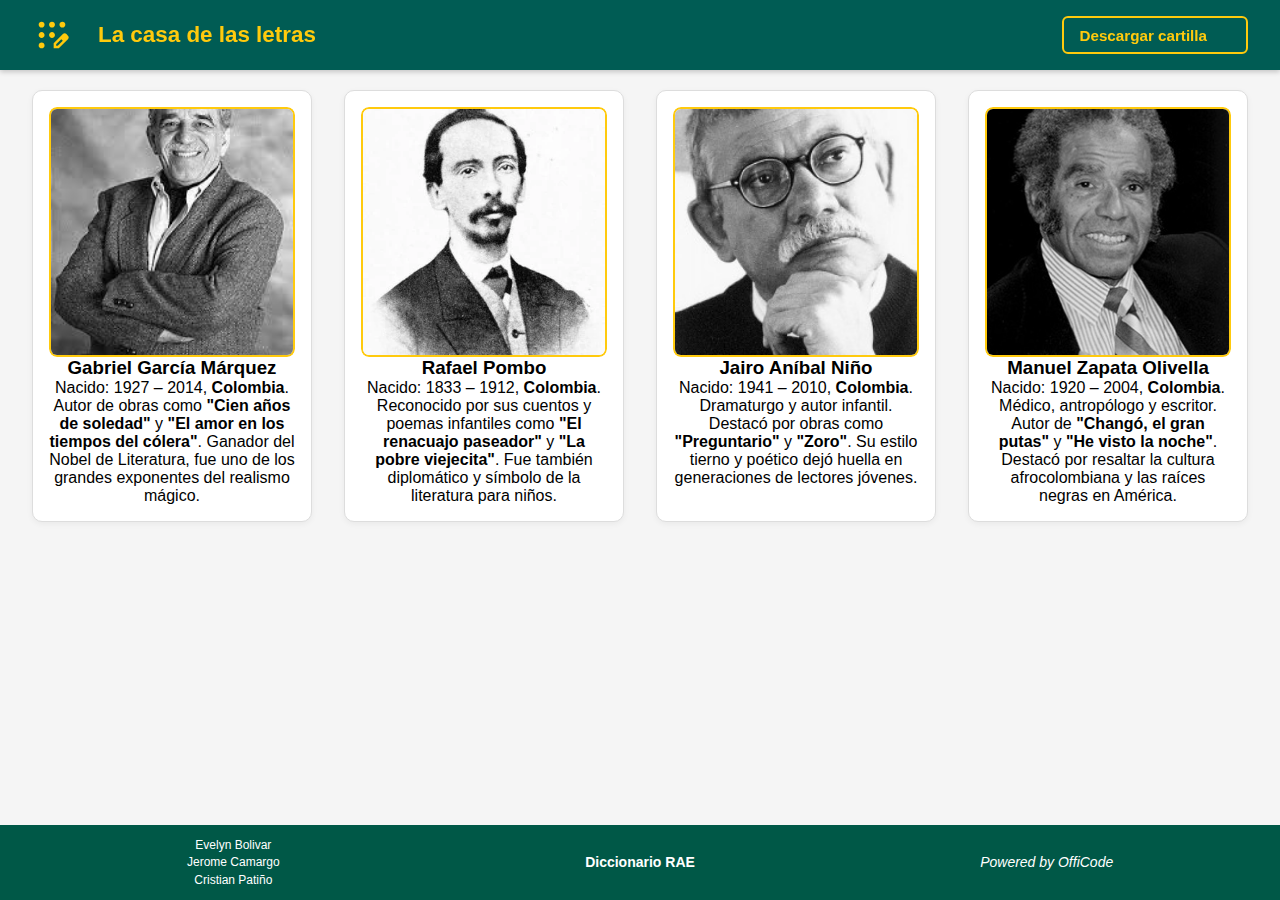
<file: index.html>
<!DOCTYPE html>
<html lang="es">
<head>
  <meta charset="UTF-8">
  <meta name="viewport" content="width=device-width, initial-scale=1">
  <title>House of Words</title>
  <link rel="icon" type="image/svg+xml" href="[data-uri]">
  <link rel="stylesheet" href="style.css">
</head>
<body>
    <header>
        <div class="nav-left">
          <span class="home-icon">
            <!-- Ejemplo de SVG inline -->
            <svg xmlns="http://www.w3.org/2000/svg" height="40px" viewBox="0 -960 960 960" width="40px" fill="#FFCA0D"><path d="M230.67-160q-29.67 0-50.17-20.5T160-230.67q0-29.66 20.5-50.16 20.5-20.5 50.17-20.5 29.66 0 50.16 20.5 20.5 20.5 20.5 50.16 0 29.67-20.5 50.17T230.67-160Zm0-249.33q-29.67 0-50.17-20.5T160-480q0-29.67 20.5-50.17t50.17-20.5q29.66 0 50.16 20.5 20.5 20.5 20.5 50.17t-20.5 50.17q-20.5 20.5-50.16 20.5Zm0-249.34q-29.67 0-50.17-20.5T160-729.33q0-29.67 20.5-50.17t50.17-20.5q29.66 0 50.16 20.5 20.5 20.5 20.5 50.17 0 29.66-20.5 50.16-20.5 20.5-50.16 20.5Zm249.33 0q-29.67 0-50.17-20.5t-20.5-50.16q0-29.67 20.5-50.17T480-800q29.67 0 50.17 20.5t20.5 50.17q0 29.66-20.5 50.16-20.5 20.5-50.17 20.5Zm249.33 0q-29.66 0-50.16-20.5-20.5-20.5-20.5-50.16 0-29.67 20.5-50.17t50.16-20.5q29.67 0 50.17 20.5t20.5 50.17q0 29.66-20.5 50.16-20.5 20.5-50.17 20.5ZM480.11-409.33q-29.11 0-49.94-20.73-20.84-20.73-20.84-49.83 0-29.11 20.73-49.94 20.73-20.84 49.83-20.84 29.11 0 49.94 20.73 20.84 20.73 20.84 49.83 0 29.11-20.73 49.94-20.73 20.84-49.83 20.84ZM520-160v-123l221-220q9-9 20-13t22-4q12 0 23 4.5t20 13.5l37 37q8.67 9 12.83 20 4.17 11 4.17 22t-4.33 22.5q-4.34 11.5-13.28 20.5L643-160H520Zm300-263-37-37 37 37ZM580-220h38l121-122-18-19-19-18-122 121v38Zm141-141-19-18 37 37-18-19Z"/></svg>         
          </span>
          <span class="title">La casa de las letras</span>
        </div>
        <div class="nav-right">
          <a href="Cartilla.pdf" download class="download-btn">
            Descargar cartilla
            <span class="download-icon">⬇</span>
          </a>
        </div>
      </header>

  <main>
    <div class="authors-grid" id="authorsContainer"></div>
  </main>

  <footer>
    <div class="footer-right">
        <p>Evelyn Bolivar</p>
        <p>Jerome Camargo</p>
        <p>Cristian Patiño</p>
      </div>
    <div class="footer-left">
      <a href="https://dle.rae.es/" target="_blank">Diccionario RAE</a>
    </div>
    <div class="footer-center">
        <p class="powered-text">Powered by OffiCode</p>
      </div>
    
  </footer>

  <!-- JS externo -->
  <script src="app.js"></script>
</body>
</html>
</file>
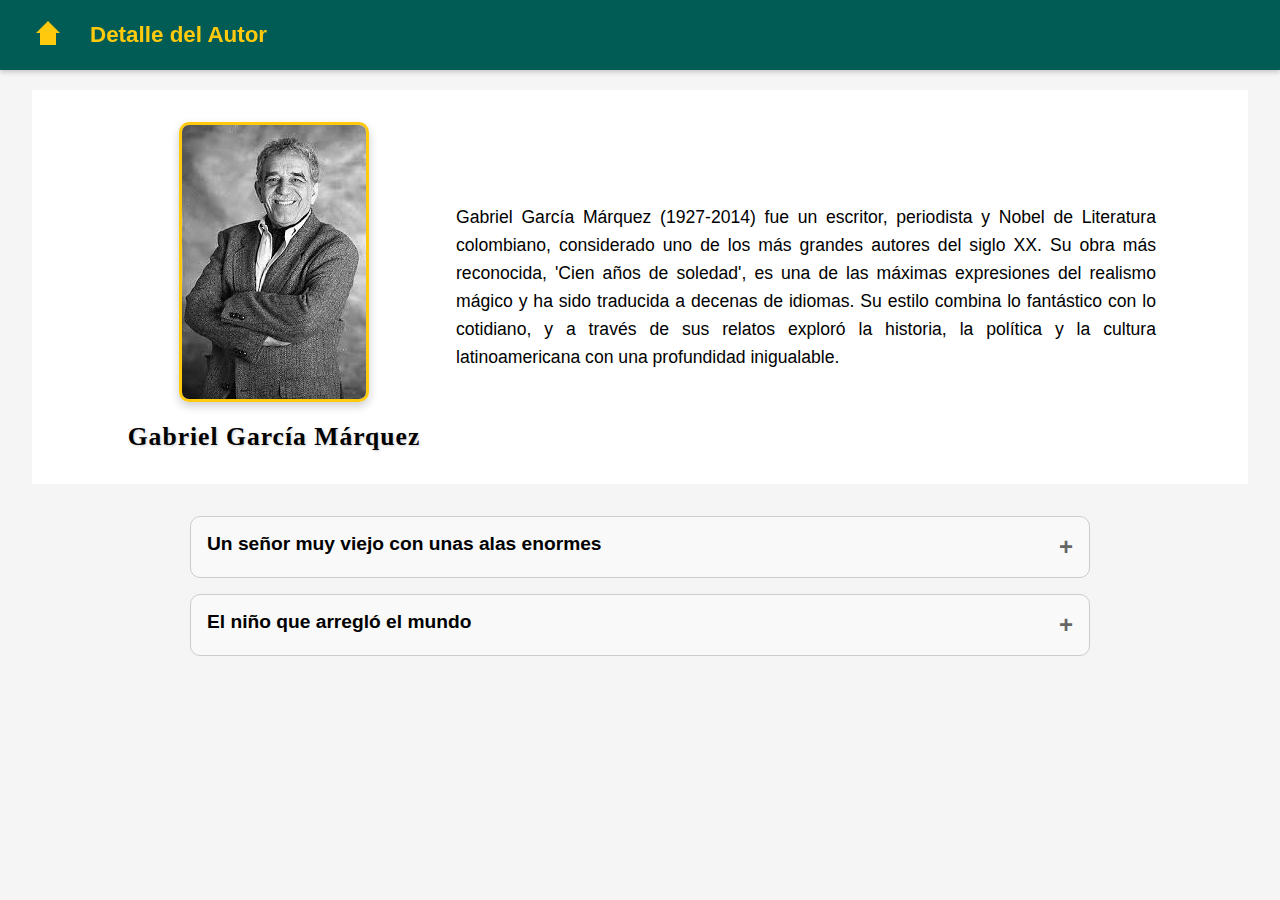
<file: html/gabriel.html>
<!DOCTYPE html>
<html lang="es">
<head>
  <meta charset="UTF-8" />
  <meta name="viewport" content="width=device-width, initial-scale=1.0" />
  <title>Detalle del Autor</title>
  <link rel="stylesheet" href="../style.css">
</head>
<body>
  <header>
    <div class="nav-left">
      <div class="home-icon">
        <a href="../index.html"><svg class="icon-home" xmlns="http://www.w3.org/2000/svg" viewBox="0 0 24 24"><path fill="currentColor" d="M12 3l9 9h-3v9h-12v-9h-3z"/></svg></a>
      </div>
      <span class="title">Detalle del Autor</span>
    </div>
  </header>

  <main>
    <section class="autor-detalle">
        <div class="autor-info">
          <div class="foto">
            <img src="" alt="Foto del autor" />
            <h2 class="nombre-autor" id="nombre-autor"></h2>
          </div>
          <div class="bio">
            <p id="biografia"></p>
          </div>
        </div>
      </section>
    
      <section id="lista-cuentos"></section>
    
      <script src="../js/gabriel.js"></script>
    </body>
</file>
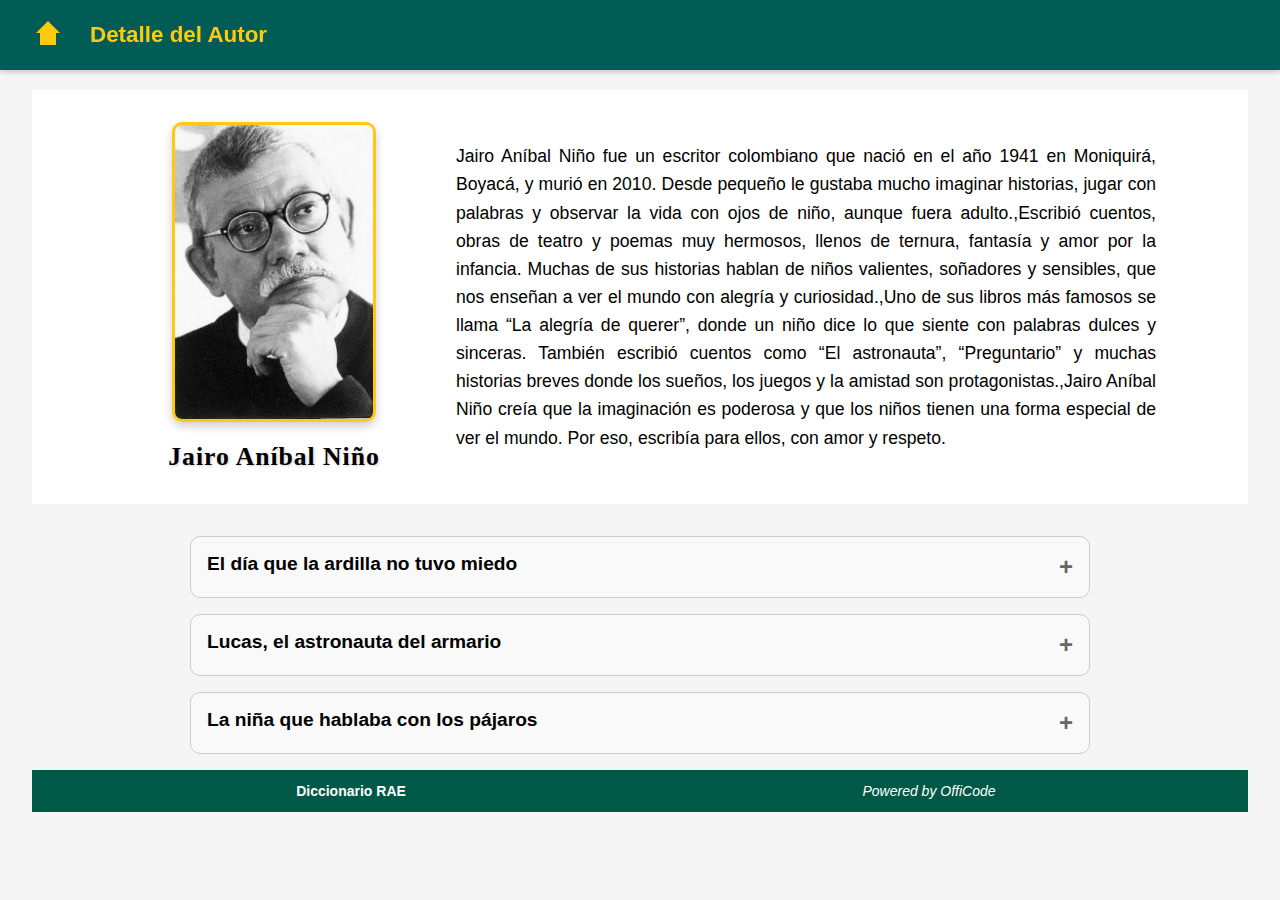
<file: html/jairo.html>
<!DOCTYPE html>
<html lang="es">
<head>
  <meta charset="UTF-8" />
  <meta name="viewport" content="width=device-width, initial-scale=1.0" />
  <title>Detalle del Autor</title>
  <link rel="stylesheet" href="../style.css">
</head>
<body>
  <header>
    <div class="nav-left">
      <div class="home-icon">
        <a href="../index.html"><svg class="icon-home" xmlns="http://www.w3.org/2000/svg" viewBox="0 0 24 24"><path fill="currentColor" d="M12 3l9 9h-3v9h-12v-9h-3z"/></svg></a>
      </div>
      <span class="title">Detalle del Autor</span>
    </div>
  </header>

  <main>
    <section class="autor-detalle">
        <div class="autor-info">
          <div class="foto">
            <img src="" alt="Foto del autor" />
            <h2 class="nombre-autor" id="nombre-autor"></h2>
          </div>
          <div class="bio">
            <p id="biografia"></p>
          </div>
        </div>
      </section>
    
      <section id="lista-cuentos"></section>

      <footer>
        <div class="footer-left">
          <a href="https://dle.rae.es/" target="_blank">Diccionario RAE</a>
        </div>
        <div class="footer-center">
            <p class="powered-text">Powered by OffiCode</p>
          </div>
        
      </footer>
    
      <script src="../js/jairo.js"></script>
    </body>
</file>
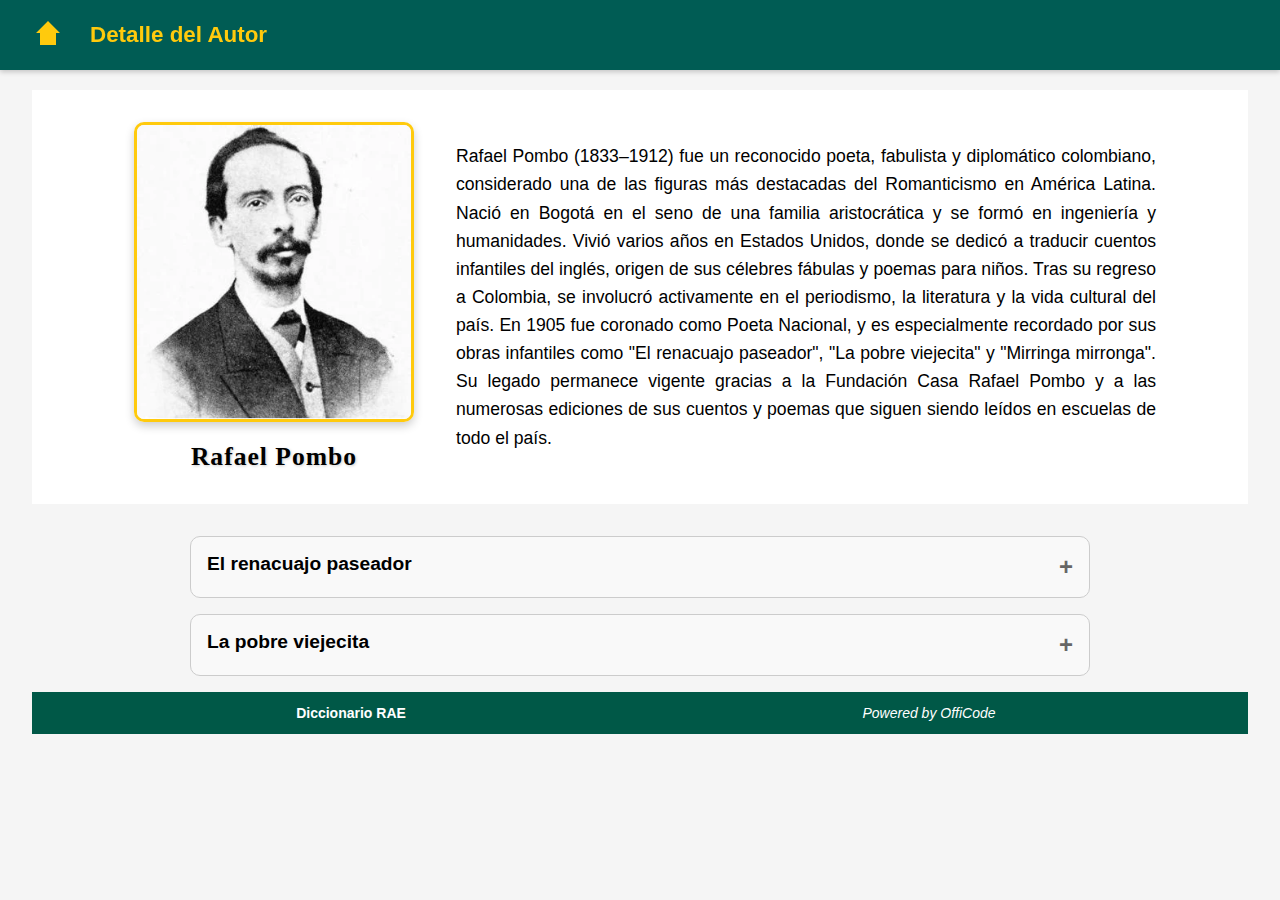
<file: html/pombo.html>
<!DOCTYPE html>
<html lang="es">
<head>
  <meta charset="UTF-8" />
  <meta name="viewport" content="width=device-width, initial-scale=1.0" />
  <title>Detalle del Autor</title>
  <link rel="stylesheet" href="../style.css">
</head>
<body>
  <header>
    <div class="nav-left">
      <div class="home-icon">
        <a href="../index.html"><svg class="icon-home" xmlns="http://www.w3.org/2000/svg" viewBox="0 0 24 24"><path fill="currentColor" d="M12 3l9 9h-3v9h-12v-9h-3z"/></svg></a>
      </div>
      <span class="title">Detalle del Autor</span>
    </div>
  </header>

  <main>
    <section class="autor-detalle">
        <div class="autor-info">
          <div class="foto">
            <img src="" alt="Foto del autor" />
            <h2 class="nombre-autor" id="nombre-autor"></h2>
          </div>
          <div class="bio">
            <p id="biografia"></p>
          </div>
        </div>
      </section>
    
      <section id="lista-cuentos"></section>

      <footer>
        <div class="footer-left">
          <a href="https://dle.rae.es/" target="_blank">Diccionario RAE</a>
        </div>
        <div class="footer-center">
            <p class="powered-text">Powered by OffiCode</p>
          </div>
        
      </footer>
    
      <script src="../js/pombo.js"></script>
    </body>
</file>
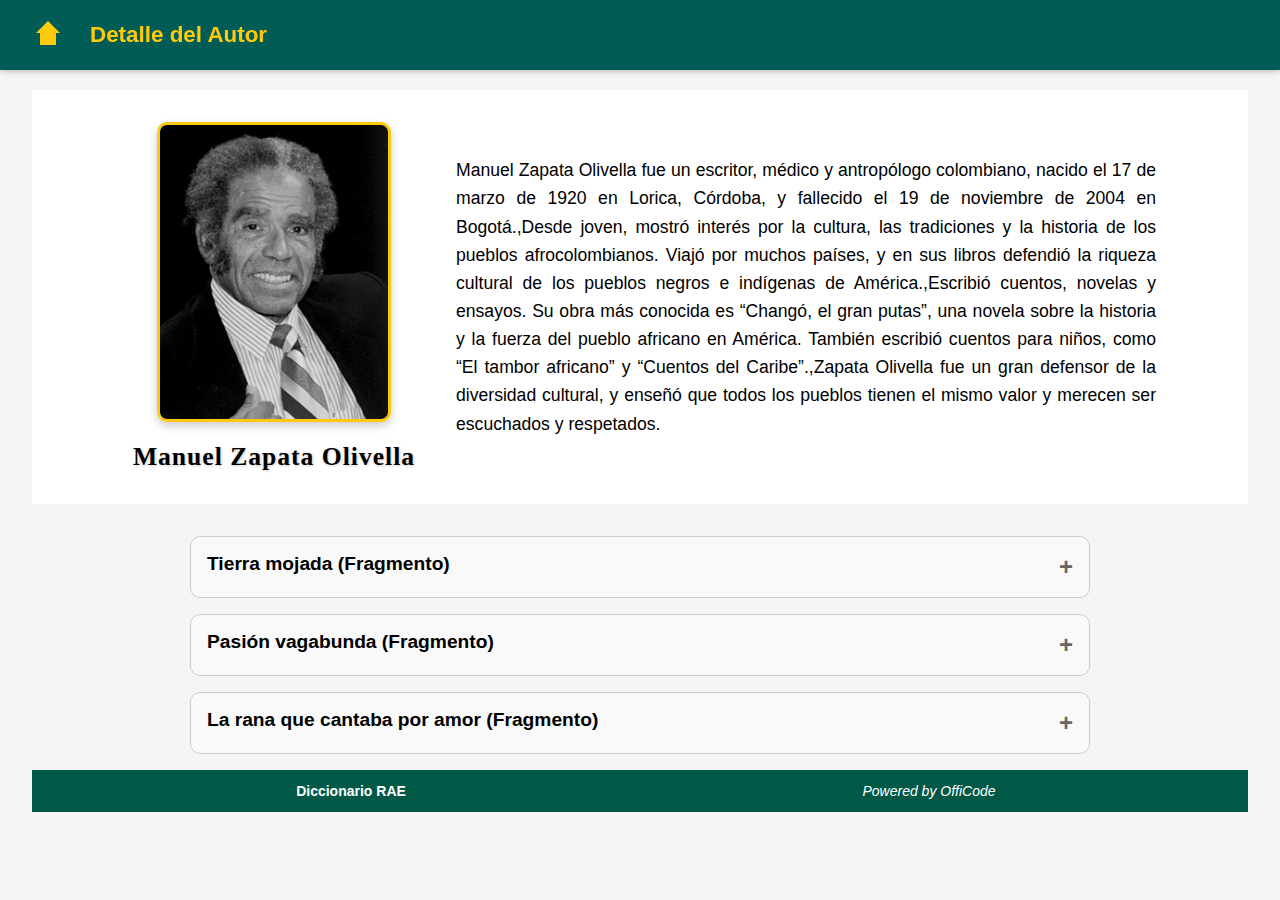
<file: html/zapata.html>
<!DOCTYPE html>
<html lang="es">
<head>
  <meta charset="UTF-8" />
  <meta name="viewport" content="width=device-width, initial-scale=1.0" />
  <title>Detalle del Autor</title>
  <link rel="stylesheet" href="../style.css">
</head>
<body>
  <header>
    <div class="nav-left">
      <div class="home-icon">
        <a href="../index.html"><svg class="icon-home" xmlns="http://www.w3.org/2000/svg" viewBox="0 0 24 24"><path fill="currentColor" d="M12 3l9 9h-3v9h-12v-9h-3z"/></svg></a>
      </div>
      <span class="title">Detalle del Autor</span>
    </div>
  </header>

  <main>
    <section class="autor-detalle">
        <div class="autor-info">
          <div class="foto">
            <img src="" alt="Foto del autor" />
            <h2 class="nombre-autor" id="nombre-autor"></h2>
          </div>
          <div class="bio">
            <p id="biografia"></p>
          </div>
        </div>
      </section>
    
      <section id="lista-cuentos"></section>

      <footer>
        <div class="footer-left">
          <a href="https://dle.rae.es/" target="_blank">Diccionario RAE</a>
        </div>
        <div class="footer-center">
            <p class="powered-text">Powered by OffiCode</p>
          </div>
        
      </footer>
    
      <script src="../js/zapata.js"></script>
    </body>
</file>
<file: style.css>
/* Reset */
* {
    box-sizing: border-box;
    margin: 0;
    padding: 0;
  }
  
  /* Body flex layout */
  body {
    display: flex;
    flex-direction: column;
    min-height: 100vh;
    font-family: Arial, sans-serif;
  }
  
  /* Header/Navbar */
  header {
    position: fixed;
    top: 0;
    left: 0;
    right: 0;
    height: 70px;
    background-color: #005C54; /* verde oscuro */
    color: white;
    display: flex;
    align-items: center;
    padding: 0 2rem;
    z-index: 1000;
    box-shadow: 0 2px 5px rgba(0,0,0,0.2);
  }
  
  .nav-left {
    display: flex;
    align-items: center;
    gap: 1rem;
  }
  
  .home-icon {
    display: flex;
    align-items: center;
    justify-content: center;
    margin-right: 10px;
  }
  
  .icon-home {
    width: 32px;
    height: 32px;
    color: #FFCA0D; /* amarillo principal */
    transition: transform 0.3s ease, color 0.3s ease;
  }
  
  .icon-home:hover {
    transform: scale(1.2);
    color: #FFF37A; /* amarillo claro */
  }
  
  .title {
    font-size: 1.4rem;
    font-weight: bold;
    color: #FFCA0D; /* amarillo claro */
  }

  .nav-right {
    margin-left: auto;
  }
  
  .download-btn {
    background-color: transparent;
    color: #FFCA0D;
    border: 2px solid #FFCA0D;
    padding: 8px 16px;
    text-decoration: none;
    font-weight: bold;
    border-radius: 6px;
    display: inline-flex;
    align-items: center;
    position: relative;
    transition: all 0.3s ease;
    font-size: 0.95rem;
  }
  
  .download-btn .download-icon {
    margin-left: 10px;
    opacity: 0;
    transform: translateX(-8px);
    transition: all 0.3s ease;
  }
  
  .download-btn:hover {
    background-color: white;
    color: #005C54;
    border-color: white;
  }
  
  .download-btn:hover .download-icon {
    opacity: 1;
    transform: translateX(0);
  }
  
  
  /* Main Content */
  main {
    flex: 1;
    padding: 90px 2rem 70px; /* espacio por navbar fijo */
    background-color: #f5f5f5;
  }
  
  .authors-grid {
    display: grid;
    grid-template-columns: repeat(4, 1fr);
    gap: 2rem;
  }
  
  .author-card {
    background-color: white;
    border: 1px solid #ddd;
    border-radius: 10px;
    padding: 1rem;
    text-align: center;
    box-shadow: 0 2px 6px rgba(0, 0, 0, 0.05);
    transition: box-shadow 0.3s ease, transform 0.3s ease, border 0.3s ease;
  }
  
  .author-card:hover {
    box-shadow: 0 8px 16px rgba(0, 183, 149, 0.4); /* sombra verde medio */
    transform: translateY(-4px);
    border: 1px solid #00B795; /* borde verde medio */
  }
  
  .image-wrapper {
    position: relative;
    overflow: hidden;
    border-radius: 8px;
  }
  
  .image-wrapper img {
    width: 100%;
    height: 250px;
    object-fit: cover;
    display: block;
    border-radius: 8px;
    border: 2px solid #FFCA0D; /* borde amarillo */
  }
  
  /* Efecto cortina */
  .image-wrapper::before {
    content: "";
    position: absolute;
    top: 0;
    left: -100%;
    width: 100%;
    height: 100%;
    background-color: rgba(0, 92, 84, 0.3); /* cortina verde oscuro */
    transition: left 0.3s ease;
    border-radius: 8px;
  }
  
  .image-wrapper:hover::before {
    left: 0;
  }
  
  footer {
    background-color: #005C54;
    color: white;
    display: flex;
    justify-content: space-between;
    align-items: center;
    padding: 0 2rem;
    font-size: 14px;
    margin-top: auto;
  }
  
  .footer-left a {
    color: white;
    text-decoration: none;
    font-weight: bold;
    font-size: 14px;
    transition: color 0.3s ease;
  }
  
  .footer-left a:hover {
    color: #FFCA0D;
    text-decoration: none;
  }
  
  .footer-center p {
    margin: 0;
    font-size: 14px;
    font-style: italic;
  }
  
  .footer-right {
    text-align: right;
    font-size: 12px;
    line-height: 1.2;
  }
  
  .powered-text {
    margin: 0;
    font-size: 14px;
    font-style: italic;
    border-radius: 6px;
    transition: background-color 0.3s ease, color 0.3s ease;
    cursor: default;
  }
  
  .powered-text:hover {
    background-color: white;
    padding: 4px 8px;
    color: #005C54;
    font-weight: bold;
  }
  
  /* RESPONSIVE DESIGN */
  
  /* Para tabletas (ancho máximo 1024px) */
  @media (max-width: 1024px) {
    .authors-grid {
      grid-template-columns: repeat(2, 1fr);
      gap: 1.5rem;
    }
  
    .title {
      font-size: 1.2rem;
    }
  
    .image-wrapper img {
      height: 220px;
    }
  
    main {
      padding: 90px 1rem 70px;
    }
  
    footer {
      flex-direction: column;
      align-items: flex-start;
      height: auto;
      padding: 1rem;
      gap: 0.5rem;
    }
  
    .footer-right,
    .footer-left,
    .footer-center {
      text-align: left;
      width: 100%;
    }
  }
  
  /* Para celulares (hasta 600px) – MANTENEMOS DOS COLUMNAS */
  @media (max-width: 600px) {
    .authors-grid {
      grid-template-columns: repeat(2, 1fr);
      gap: 0.8rem;
    }
  
    header {
      padding: 0 1rem;
      height: 60px;
    }
  
    .title {
      font-size: 1rem;
    }
  
    .icon-home {
      width: 24px;
      height: 24px;
    }
  
    main {
      padding: 80px 0.8rem 60px;
    }
  
    .image-wrapper img {
      height: 160px;
    }
  
    .author-card {
      padding: 0.6rem;
    }
  
    .author-card h3 {
      font-size: 0.9rem;
    }
  
    .author-card p {
      font-size: 0.8rem;
    }
  
    footer {
      font-size: 11px;
      flex-direction: column;
      align-items: flex-start;
      padding: 0.8rem;
      gap: 0.4rem;
    }
  
    .footer-left a,
    .footer-center p,
    .powered-text {
      font-size: 11px;
    }
  
    .powered-text {
      padding: 2px 5px;
    }
  
    .footer-right {
      font-size: 10px;
      line-height: 1.2;
    }
  }
  


  .autor-detalle {
    background-color: #fff;
    padding: 2rem;
    margin-bottom: 2rem;
  }
  
  .autor-info {
    display: flex;
    flex-wrap: wrap;
    align-items: center;
    justify-content: center;
    gap: 2rem;
  }

  .nombre-autor {
    font-size: 2.2rem;
    font-family: 'Georgia', serif;
    font-weight: bold;
    color: #003b36;
    margin-top: 1rem;
    text-align: center;
    text-shadow: 1px 1px 3px rgba(0, 0, 0, 0.2);
    letter-spacing: 1px;
  }
  
  .foto {
    flex: 1;
    max-width: 300px;
    text-align: center;
  }
  
  .foto img {
    width: auto;
    max-height: 300px; /* Puedes reducir esto a 250px o 200px si lo ves grande aún */
    border-radius: 10px;
    border: 3px solid #ffca0d;
    box-shadow: 0 4px 10px rgba(0, 0, 0, 0.2);
    object-fit: cover;
  }
  
  .foto h2 {
    margin-top: 1rem;
    font-size: 1.6rem;
    font-weight: bold;
    color: #000;
  }
  
  .bio {
    flex: 2;
    max-width: 700px;
    font-size: 1.1rem;
    line-height: 1.6;
    text-align: justify;
  }
  
  .cuento-tarjeta {
    margin: 1rem auto;
    border: 1px solid #ccc;
    border-radius: 10px;
    max-width: 900px;
    padding: 1rem;
    background-color: #f9f9f9;
    transition: all 0.3s ease;
  }
  
  .cuento-header {
    display: flex;
    justify-content: space-between;
    font-weight: bold;
    font-size: 1.2rem;
    cursor: pointer;
  }
  
  .cuento-texto {
    margin-top: 1rem;
    display: none;
    font-size: 1rem;
    color: #444;
  }

  .cuento-texto p {
    margin-bottom: 1em;
    line-height: 1.6;
  }
  
  .cuento-tarjeta.abierto .cuento-texto {
    display: block;
  }
  
  .toggle {
    font-size: 1.5rem;
    color: #666;
  }

  body {
    display: flex;
    flex-direction: column;
    min-height: 100vh;
  }
  
  main {
    flex: 1; /* el contenido se expande */
  }

  footer {
    width: 100%;
    background-color: #005847; /* mismo verde del header */
    color: white;
    display: flex;
    justify-content: space-between;
    align-items: center;
    padding: 10px 30px;
    box-sizing: border-box;
    flex-wrap: wrap;
  }
  
  .footer-left,
  .footer-center,
  .footer-right {
    flex: 1;
    min-width: 150px;
    text-align: center;
  }
  
  .footer-left a {
    color: white;
    text-decoration: none;
    font-weight: bold;
  }
  
  .footer-left a:hover {
    text-decoration: underline;
  }
  
  .footer-right p,
  .footer-center p {
    margin: 3px 0;
  }
  
  .powered-text {
    font-style: italic;
  }
</file>
